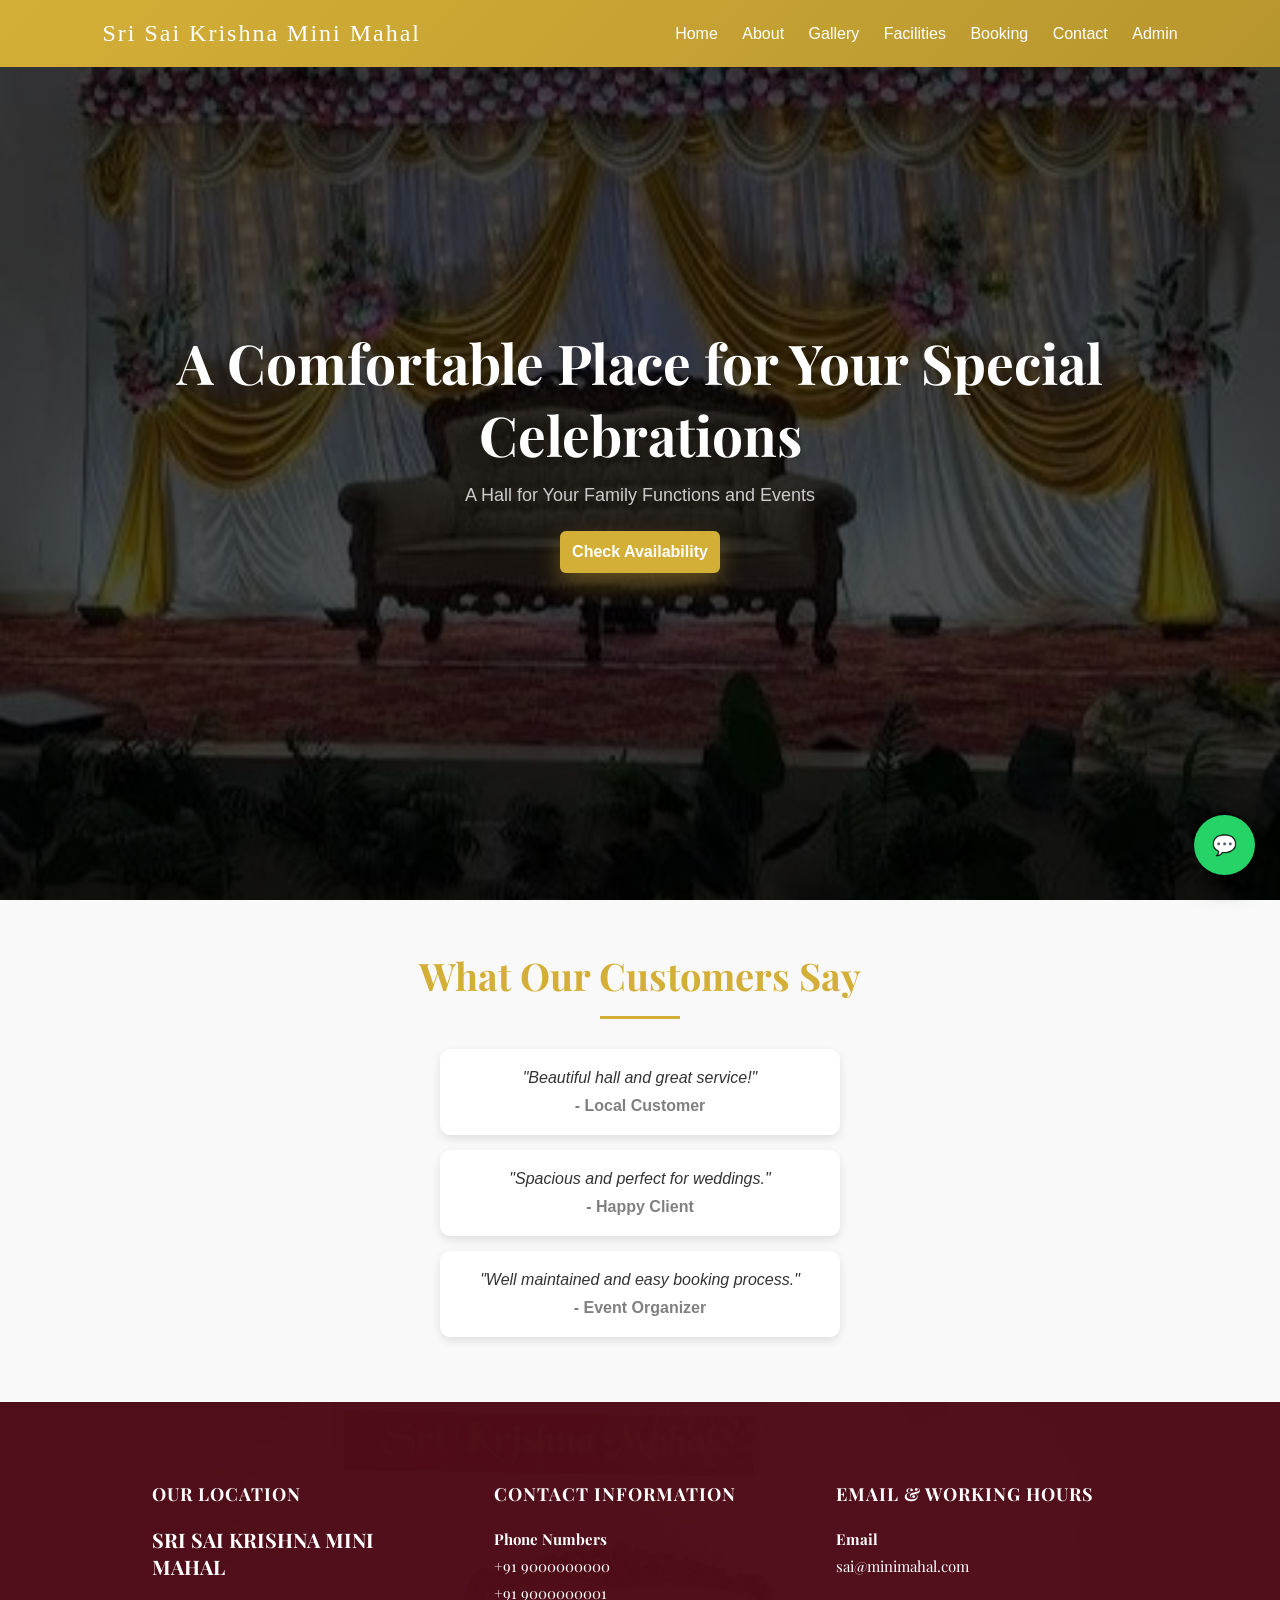
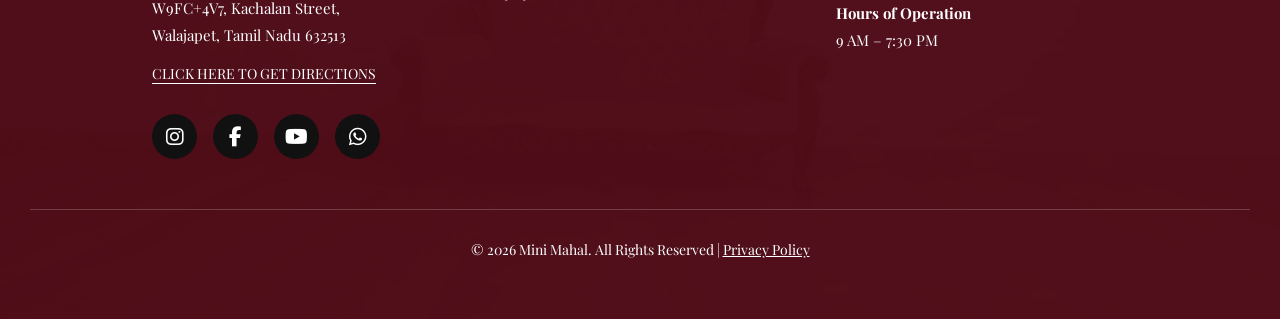
<file: index.html>
<!DOCTYPE html>
<html lang="en">
<head>
<meta charset="UTF-8">
<meta name="viewport" content="width=device-width, initial-scale=1.0">
<title>Mini Mahal | Mini Hall in Walajapet</title>

<link rel="stylesheet" href="style.css">
<link rel="stylesheet" href="https://cdnjs.cloudflare.com/ajax/libs/font-awesome/6.5.1/css/all.min.css">
<link href="https://fonts.googleapis.com/css2?family=Playfair+Display:wght@500;600;700&display=swap" rel="stylesheet">
<link href="https://unpkg.com/aos@2.3.1/dist/aos.css" rel="stylesheet">
</head>

<body>


<header>
  <div class="logo">Sri Sai Krishna Mini Mahal</div>
  <nav>
    <a href="#home">Home</a>
    <a href="about.html">About</a>
    <a href="gallery.html">Gallery</a>
    <a href="facilities.html">Facilities</a>
    <a href="booking.html">Booking</a>
    <a href="contact.html">Contact</a>
    <a href="Admin.html">Admin</a>
  </nav>
</header>

<div id="loader">
  <div class="spinner"></div>
</div>

<section class="hero" id="home">
  <div class="hero-content">
    <h1>A Comfortable Place for Your Special Celebrations</h1>
    <p>A Hall for Your Family Functions and Events </p>
    <a href="booking.html" class="btn">Check Availability</a>
  </div>
</section>


<section id="testimonials">
  <h2>What Our Customers Say</h2>

  <div class="testimonial-box">
    <p>"Beautiful hall and great service!"</p>
    <h4>- Local Customer</h4>
  </div>

  <div class="testimonial-box">
    <p>"Spacious and perfect for weddings."</p>
    <h4>- Happy Client</h4>
  </div>

  <div class="testimonial-box">
    <p>"Well maintained and easy booking process."</p>
    <h4>- Event Organizer</h4>
  </div>
</section>



<a href="https://wa.me/919000000000" class="whatsapp">💬</a>
<!-- FOOTER -->
<footer class="premium-footer">

  <div class="footer-overlay"></div>

  <div class="footer-container">

    <!-- Location -->
    <div class="footer-column">
      <h3>OUR LOCATION</h3>
      <h4>SRI SAI KRISHNA MINI MAHAL</h4>
      <p>
        W9FC+4V7, Kachalan Street,<br>
        Walajapet, Tamil Nadu 632513<br>
        
      </p>

      <a href="https://maps.google.com/?q=Sri Sai Krishna Mini Mahal Walajapet" 
target="_blank" 
class="directions">
CLICK HERE TO GET DIRECTIONS
</a>

      <div class="social-icons">
  <a href="#"><i class="fab fa-instagram"></i></a>
  <a href="#"><i class="fab fa-facebook-f"></i></a>
  <a href="#"><i class="fab fa-youtube"></i></a>
  <a href="https://wa.me/919000000000"><i class="fab fa-whatsapp"></i></a>
</div>
    </div>

    <!-- Contact -->
    <div class="footer-column">
      <h3>CONTACT INFORMATION</h3>
      <p><strong>Phone Numbers</strong></p>
      <p>+91 9000000000</p>
      <p>+91 9000000001</p>
    </div>

    <!-- Email & Hours -->
    <div class="footer-column">
      <h3>EMAIL & WORKING HOURS</h3>
      <p><strong>Email</strong></p>
      <p>sai@minimahal.com</p>

      <p class="hours-title"><strong>Hours of Operation</strong></p>
      <p>9 AM – 7:30 PM</p>
    </div>

  </div>

  <div class="footer-bottom">
    © 2026 Mini Mahal. All Rights Reserved | 
    <a href="#">Privacy Policy</a>
  </div>

</footer>

<script src="script.js"></script>
<script src="https://unpkg.com/aos@2.3.1/dist/aos.js"></script>
<script>
AOS.init({ duration: 1200 });
</script>

</body>
</html>
</file>
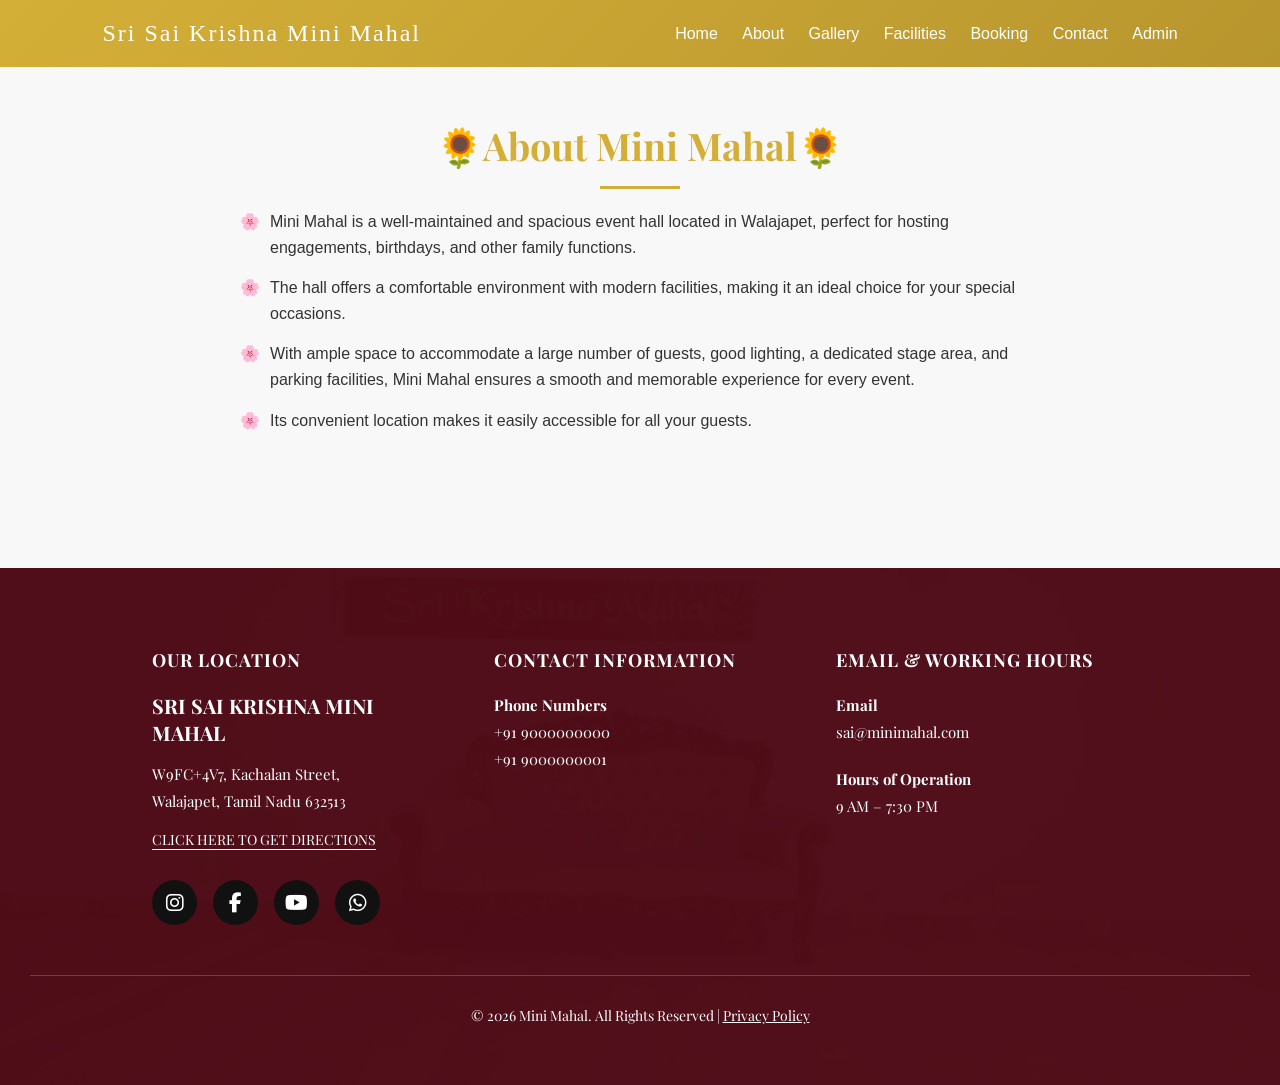
<file: about.html>
<!DOCTYPE html>
<html lang="en">

<head>
<meta charset="UTF-8">
<meta name="viewport" content="width=device-width, initial-scale=1.0">
<title>About | Mini Mahal</title>

<link rel="stylesheet" href="style.css">
<link rel="stylesheet" href="https://cdnjs.cloudflare.com/ajax/libs/font-awesome/6.5.1/css/all.min.css">
<link href="https://fonts.googleapis.com/css2?family=Playfair+Display:wght@500;600;700&display=swap" rel="stylesheet">
</head>

<body>

<!-- HEADER -->
<header>
  <div class="logo">Sri Sai Krishna Mini Mahal</div>
  <nav>
    <a href="index.html">Home</a>
    <a href="about.html">About</a>
    <a href="gallery.html">Gallery</a>
    <a href="facilities.html">Facilities</a>
    <a href="booking.html">Booking</a>
    <a href="contact.html">Contact</a>
    <a href="admin.html">Admin</a>
  </nav>
</header>

<!-- PAGE CONTENT HERE -->

<section class="about">
  <h2>🌻About Mini Mahal🌻</h2>

  <ul class="flower-list">
    <li>Mini Mahal is a well-maintained and spacious event hall located in Walajapet, 
    perfect for hosting engagements, birthdays, and other family functions.</li>
    <li>The hall offers a comfortable environment with modern facilities, making it an 
    ideal choice for your special occasions.</li>
    <li>With ample space to accommodate a large number of guests, good lighting, 
    a dedicated stage area, and parking facilities, Mini Mahal ensures a smooth 
    and memorable experience for every event.</li>
    <li>Its convenient location makes it easily accessible for all your guests.</li>
  </ul>
</section>

<!-- FOOTER -->
<footer class="premium-footer">

  <div class="footer-overlay"></div>

  <div class="footer-container">

    <!-- Location -->
    <div class="footer-column">
      <h3>OUR LOCATION</h3>
      <h4>SRI SAI KRISHNA MINI MAHAL</h4>

      <p>
        W9FC+4V7, Kachalan Street,<br>
        Walajapet, Tamil Nadu 632513
      </p>

      <a href="https://maps.google.com/?q=Sri Sai Krishna Mini Mahal Walajapet" 
target="_blank" 
class="directions">
CLICK HERE TO GET DIRECTIONS
</a>

      <div class="social-icons">
        <a href="#"><i class="fab fa-instagram"></i></a>
        <a href="#"><i class="fab fa-facebook-f"></i></a>
        <a href="#"><i class="fab fa-youtube"></i></a>
        <a href="https://wa.me/919000000000"><i class="fab fa-whatsapp"></i></a>
      </div>

    </div>

    <!-- Contact -->
    <div class="footer-column">
      <h3>CONTACT INFORMATION</h3>
      <p><strong>Phone Numbers</strong></p>
      <p>+91 9000000000</p>
      <p>+91 9000000001</p>
    </div>

    <!-- Email -->
    <div class="footer-column">
      <h3>EMAIL & WORKING HOURS</h3>
      <p><strong>Email</strong></p>
      <p>sai@minimahal.com</p>

      <p class="hours-title"><strong>Hours of Operation</strong></p>
      <p>9 AM – 7:30 PM</p>
    </div>

  </div>

  <div class="footer-bottom">
    © 2026 Mini Mahal. All Rights Reserved |
    <a href="#">Privacy Policy</a>
  </div>

</footer>

<script src="script.js"></script>

</body>
</html>
</file>
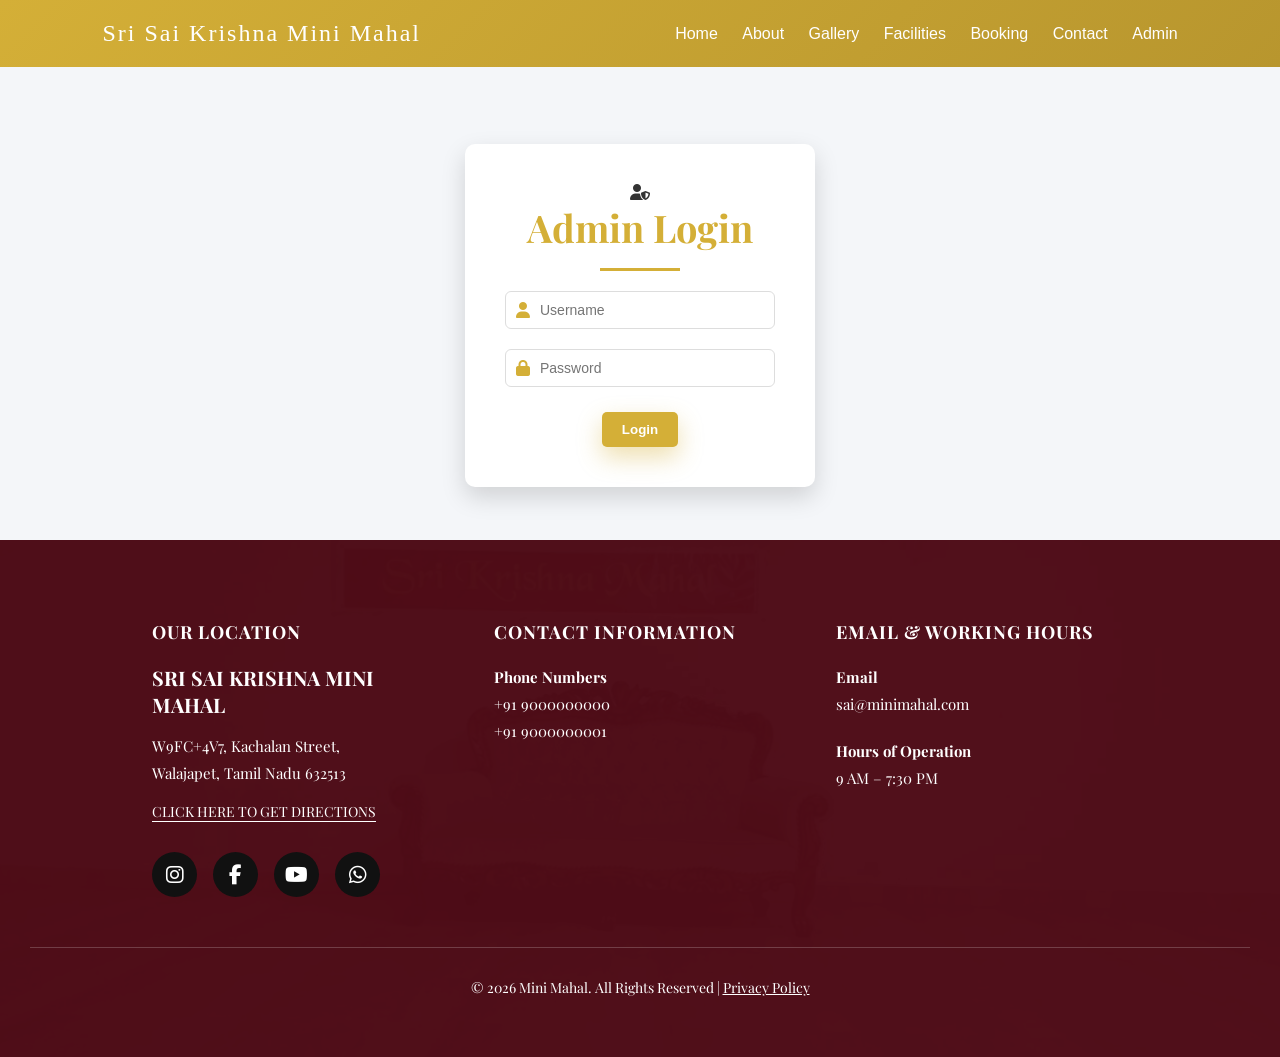
<file: admin.html>
<!DOCTYPE html>
<html lang="en">

<head>
<meta charset="UTF-8">
<meta name="viewport" content="width=device-width, initial-scale=1.0">
<title>Admin | Mini Mahal</title>

<link rel="stylesheet" href="style.css">
<link rel="stylesheet" href="https://cdnjs.cloudflare.com/ajax/libs/font-awesome/6.5.1/css/all.min.css">
<link href="https://fonts.googleapis.com/css2?family=Playfair+Display:wght@500;600;700&display=swap" rel="stylesheet">
</head>

<body>

<!-- HEADER -->
<header>
  <div class="logo">Sri Sai Krishna Mini Mahal</div>
  <nav>
    <a href="index.html">Home</a>
    <a href="about.html">About</a>
    <a href="gallery.html">Gallery</a>
    <a href="facilities.html">Facilities</a>
    <a href="booking.html">Booking</a>
    <a href="contact.html">Contact</a>
    <a href="admin.html">Admin</a>
  </nav>
</header>

<!-- PAGE CONTENT HERE -->

<!-- LOGIN PAGE -->
<section class="admin-section" id="loginPage">
  

<div class="admin-card">

<i class="fas fa-user-shield admin-icon"></i>
<h2>Admin Login</h2>

<div class="input-box">
<i class="fas fa-user"></i>
<input type="text" id="username" placeholder="Username">
</div>

<div class="input-box">
<i class="fas fa-lock"></i>
<input type="password" id="password" placeholder="Password">
</div>

<button class="btn" onclick="login()">Login</button>

</div>

</section>



<!-- DASHBOARD (HIDDEN BEFORE LOGIN) -->
<div class="admin-container" id="dashboard" style="display:none;">

<!-- SIDEBAR -->
<div class="sidebar">

<h2>Mini Mahal</h2>

<a href="#">Dashboard</a>
<a href="#">Bookings</a>
<a href="#">Enquiries</a>
<a href="#">Gallery</a>
<a href="#" onclick="logout()">Logout</a>

</div>


<!-- MAIN CONTENT -->
<div class="admin-content">

<h1>Admin Dashboard</h1>

<div class="cards">

<div class="card">
<h3>Total Bookings</h3>
<p id="totalBookings">0</p>
</div>

<div class="card">
<h3>Enquiries</h3>
<p id="totalEnquiries">0</p>
</div>

<div class="card">
<h3>Gallery Images</h3>
<p id="totalImages">0</p>
</div>

</div>


<h2>Booking List</h2>

<table id="bookingTable">

<thead>
<tr>
<th>Name</th>
<th>Phone</th>
<th>Date</th>
<th>Contact</th>
</tr>
</thead>

<tbody></tbody>

</table>

<button class="excel-btn" onclick="downloadExcel()">Download Excel</button>

</div>

</div>




<!-- FOOTER -->
<footer class="premium-footer">

  <div class="footer-overlay"></div>

  <div class="footer-container">

    <!-- Location -->
    <div class="footer-column">
      <h3>OUR LOCATION</h3>
      <h4>SRI SAI KRISHNA MINI MAHAL</h4>

      <p>
        W9FC+4V7, Kachalan Street,<br>
        Walajapet, Tamil Nadu 632513
      </p>

      <a href="https://maps.google.com/?q=Sri Sai Krishna Mini Mahal Walajapet" 
target="_blank" 
class="directions">
CLICK HERE TO GET DIRECTIONS
</a>

      <div class="social-icons">
        <a href="#"><i class="fab fa-instagram"></i></a>
        <a href="#"><i class="fab fa-facebook-f"></i></a>
        <a href="#"><i class="fab fa-youtube"></i></a>
        <a href="https://wa.me/919000000000"><i class="fab fa-whatsapp"></i></a>
      </div>

    </div>

    <!-- Contact -->
    <div class="footer-column">
      <h3>CONTACT INFORMATION</h3>
      <p><strong>Phone Numbers</strong></p>
      <p>+91 9000000000</p>
      <p>+91 9000000001</p>
    </div>

    <!-- Email -->
    <div class="footer-column">
      <h3>EMAIL & WORKING HOURS</h3>
      <p><strong>Email</strong></p>
      <p>sai@minimahal.com</p>

      <p class="hours-title"><strong>Hours of Operation</strong></p>
      <p>9 AM – 7:30 PM</p>
    </div>

  </div>

  <div class="footer-bottom">
    © 2026 Mini Mahal. All Rights Reserved |
    <a href="#">Privacy Policy</a>
  </div>

</footer>

<script src="script.js"></script>

</body>
</html>
</file>
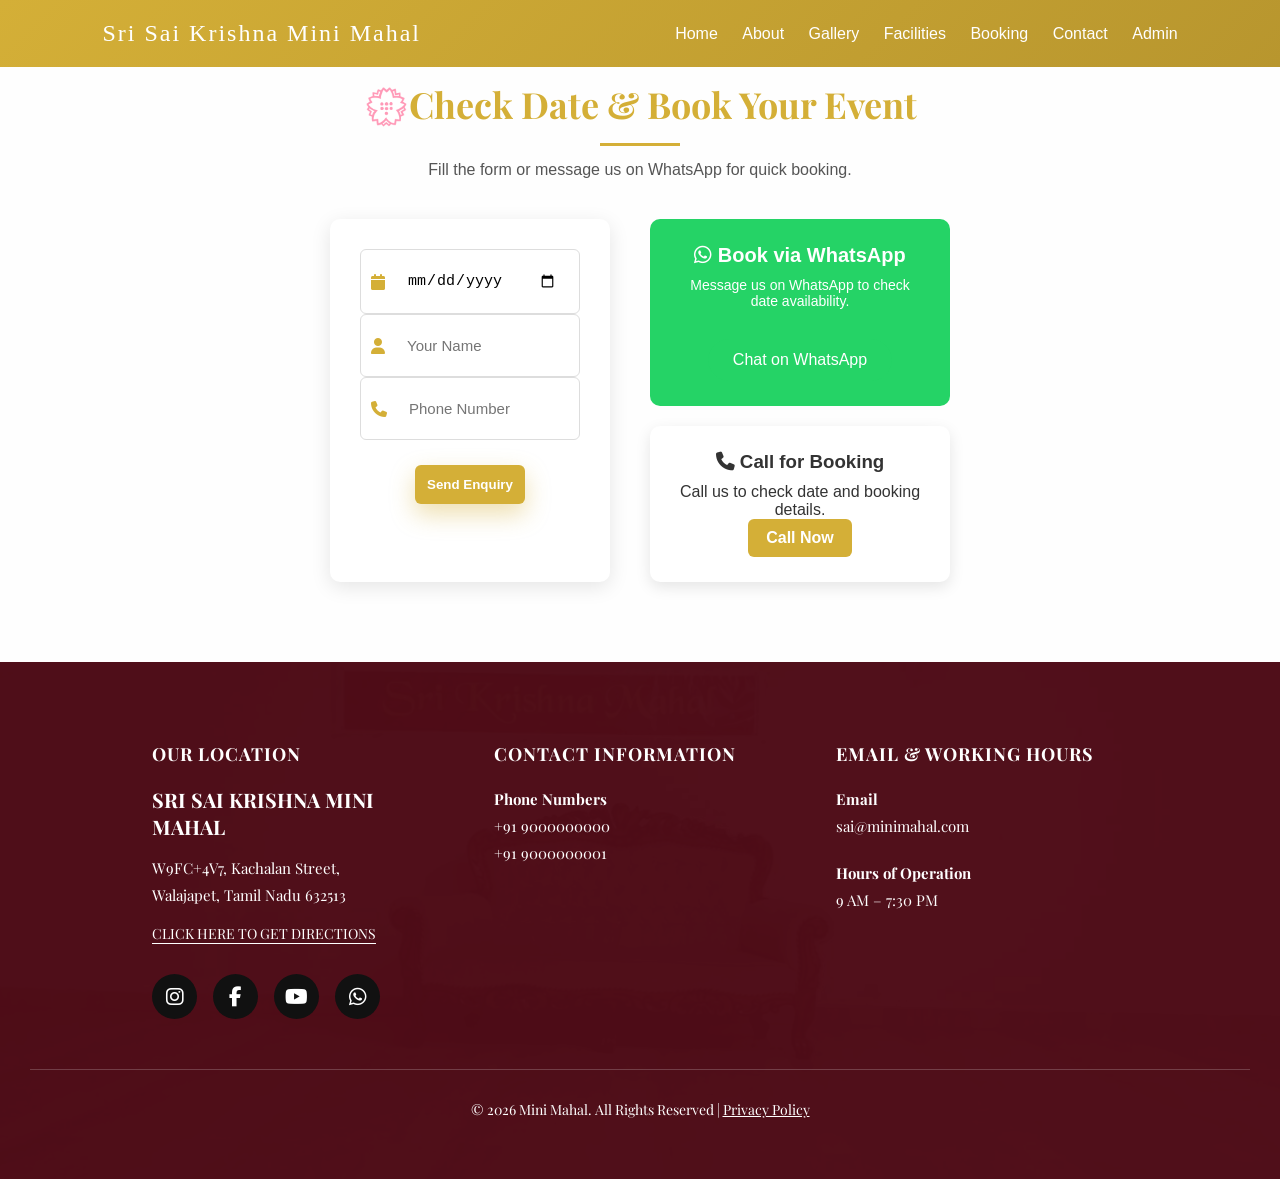
<file: booking.html>
<!DOCTYPE html>
<html lang="en">

<head>
<meta charset="UTF-8">
<meta name="viewport" content="width=device-width, initial-scale=1.0">
<title>Booking | Mini Mahal</title>

<link rel="stylesheet" href="style.css">
<link rel="stylesheet" href="https://cdnjs.cloudflare.com/ajax/libs/font-awesome/6.5.1/css/all.min.css">
<link href="https://fonts.googleapis.com/css2?family=Playfair+Display:wght@500;600;700&display=swap" rel="stylesheet">
</head>


<body>

<!-- HEADER -->
<header>
  <div class="logo">Sri Sai Krishna Mini Mahal</div>
  <nav>
    <a href="index.html">Home</a>
    <a href="about.html">About</a>
    <a href="gallery.html">Gallery</a>
    <a href="facilities.html">Facilities</a>
    <a href="booking.html">Booking</a>
    <a href="contact.html">Contact</a>
    <a href="admin.html">Admin</a>
  </nav>
</header>

<!-- PAGE CONTENT HERE -->

<section class="booking">

<h2>💮Check Date & Book Your Event</h2>
<p class="booking-sub">
Fill the form or message us on WhatsApp for quick booking.
</p>

<div class="booking-container">

<div class="booking-form">

<form id="bookingForm">

<div class="input-box">
<i class="fa fa-calendar"></i>
<input type="date" id="date" required>
</div>

<div class="input-box">
<i class="fa fa-user"></i>
<input type="text" id="name" placeholder="Your Name" required>
</div>

<div class="input-box">
<i class="fa fa-phone"></i>
<input type="tel" id="phone" placeholder="Phone Number" required>
</div>

<button class="btn" type="submit">Send Enquiry</button>

</form>

</div>




<div class="contact-options">

<!-- WhatsApp Card -->
<div class="whatsapp-box">

<h3><i class="fab fa-whatsapp"></i> Book via WhatsApp</h3>

<p>
Message us on WhatsApp to check date availability.
</p>

<a href="https://wa.me/919000000000?text=Hello%20I%20want%20to%20check%20Mini%20Mahal%20availability.%0AName:%0ADate:%0AEvent%20Type:%0APhone:" 
class="whatsapp-btn" target="_blank">

Chat on WhatsApp

</a>

</div>


<!-- Call Card -->
<div class="call-box">

<h3><i class="fa fa-phone"></i> Call for Booking</h3>

<p>
Call us to check date and booking details.
</p>

<a href="tel:+919000000000" class="call-btn">
Call Now
</a>

</div>

</div>

</div>

</section>

<!-- FOOTER -->
<footer class="premium-footer">

  <div class="footer-overlay"></div>

  <div class="footer-container">

    <!-- Location -->
    <div class="footer-column">
      <h3>OUR LOCATION</h3>
      <h4>SRI SAI KRISHNA MINI MAHAL</h4>

      <p>
        W9FC+4V7, Kachalan Street,<br>
        Walajapet, Tamil Nadu 632513
      </p>

      <a href="https://maps.google.com/?q=Sri Sai Krishna Mini Mahal Walajapet" 
target="_blank" 
class="directions">
CLICK HERE TO GET DIRECTIONS
</a>

      <div class="social-icons">
        <a href="#"><i class="fab fa-instagram"></i></a>
        <a href="#"><i class="fab fa-facebook-f"></i></a>
        <a href="#"><i class="fab fa-youtube"></i></a>
        <a href="https://wa.me/919000000000"><i class="fab fa-whatsapp"></i></a>
      </div>

    </div>

    <!-- Contact -->
    <div class="footer-column">
      <h3>CONTACT INFORMATION</h3>
      <p><strong>Phone Numbers</strong></p>
      <p>+91 9000000000</p>
      <p>+91 9000000001</p>
    </div>

    <!-- Email -->
    <div class="footer-column">
      <h3>EMAIL & WORKING HOURS</h3>
      <p><strong>Email</strong></p>
      <p>sai@minimahal.com</p>

      <p class="hours-title"><strong>Hours of Operation</strong></p>
      <p>9 AM – 7:30 PM</p>
    </div>

  </div>

  <div class="footer-bottom">
    © 2026 Mini Mahal. All Rights Reserved |
    <a href="#">Privacy Policy</a>
  </div>

</footer>

<script src="script.js"></script>

</body>
</html>
</file>
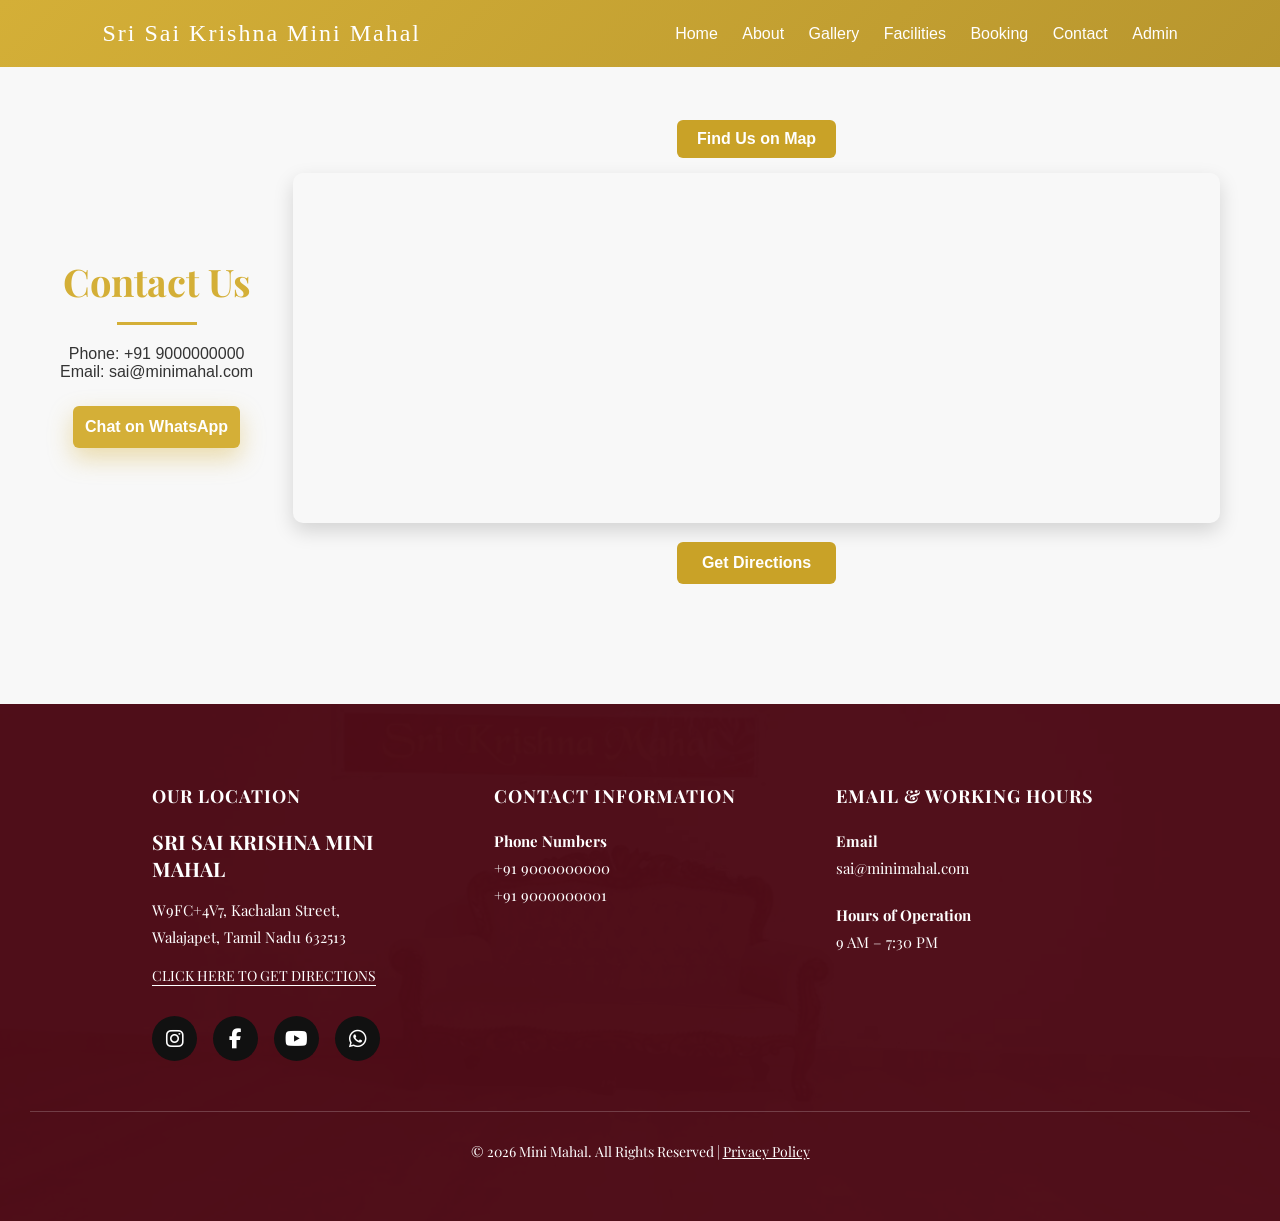
<file: contact.html>
<!DOCTYPE html>
<html lang="en">

<head>
<meta charset="UTF-8">
<meta name="viewport" content="width=device-width, initial-scale=1.0">
<title>Contact | Mini Mahal</title>

<link rel="stylesheet" href="style.css">
<link rel="stylesheet" href="https://cdnjs.cloudflare.com/ajax/libs/font-awesome/6.5.1/css/all.min.css">
<link href="https://fonts.googleapis.com/css2?family=Playfair+Display:wght@500;600;700&display=swap" rel="stylesheet">
</head>

<body>

<!-- HEADER -->
<header>
  <div class="logo">Sri Sai Krishna Mini Mahal</div>
  <nav>
    <a href="index.html">Home</a>
    <a href="about.html">About</a>
    <a href="gallery.html">Gallery</a>
    <a href="facilities.html">Facilities</a>
    <a href="booking.html">Booking</a>
    <a href="contact.html">Contact</a>
    <a href="admin.html">Admin</a>
  </nav>
</header>

<!-- PAGE CONTENT HERE -->

<section class="contact">

<!-- CONTACT SECTION -->

<div class="contact-container">
<div class="contact-info">

<h2>Contact Us</h2>
<p>Phone: +91 9000000000</p>
<p>Email: sai@minimahal.com</p>
<a href="https://wa.me/919000000000" class="btn">
Chat on WhatsApp
</a>

</div>
<div class="map-box">
<div class="map-title">Find Us on Map</div>
<iframe 
src="https://www.google.com/maps?q=Sri%20Sai%20Krishna%20Mini%20Mahal%20Walajapet&output=embed"
class="map-frame">
</iframe>
<a href="https://maps.google.com/?q=Sri Sai Krishna Mini Mahal Walajapet"
target="_blank"
class="direction-btn">
Get Directions
</a>
</div>
</div>
</section>

<!-- FOOTER -->
<footer class="premium-footer">

  <div class="footer-overlay"></div>

  <div class="footer-container">

    <!-- Location -->
    <div class="footer-column">
      <h3>OUR LOCATION</h3>
      <h4>SRI SAI KRISHNA MINI MAHAL</h4>

      <p>
        W9FC+4V7, Kachalan Street,<br>
        Walajapet, Tamil Nadu 632513
      </p>

      <a href="https://maps.google.com/?q=Sri Sai Krishna Mini Mahal Walajapet" 
target="_blank" 
class="directions">
CLICK HERE TO GET DIRECTIONS
</a>
      

      <div class="social-icons">
        <a href="#"><i class="fab fa-instagram"></i></a>
        <a href="#"><i class="fab fa-facebook-f"></i></a>
        <a href="#"><i class="fab fa-youtube"></i></a>
        <a href="https://wa.me/919000000000"><i class="fab fa-whatsapp"></i></a>
      </div>

    </div>

    <!-- Contact -->
    <div class="footer-column">
      <h3>CONTACT INFORMATION</h3>
      <p><strong>Phone Numbers</strong></p>
      <p>+91 9000000000</p>
      <p>+91 9000000001</p>
    </div>

    <!-- Email -->
    <div class="footer-column">
      <h3>EMAIL & WORKING HOURS</h3>
      <p><strong>Email</strong></p>
      <p>sai@minimahal.com</p>

      <p class="hours-title"><strong>Hours of Operation</strong></p>
      <p>9 AM – 7:30 PM</p>
    </div>

  </div>

  <div class="footer-bottom">
    © 2026 Mini Mahal. All Rights Reserved |
    <a href="#">Privacy Policy</a>
  </div>

</footer>

<script src="script.js"></script>

</body>
</html>
</file>
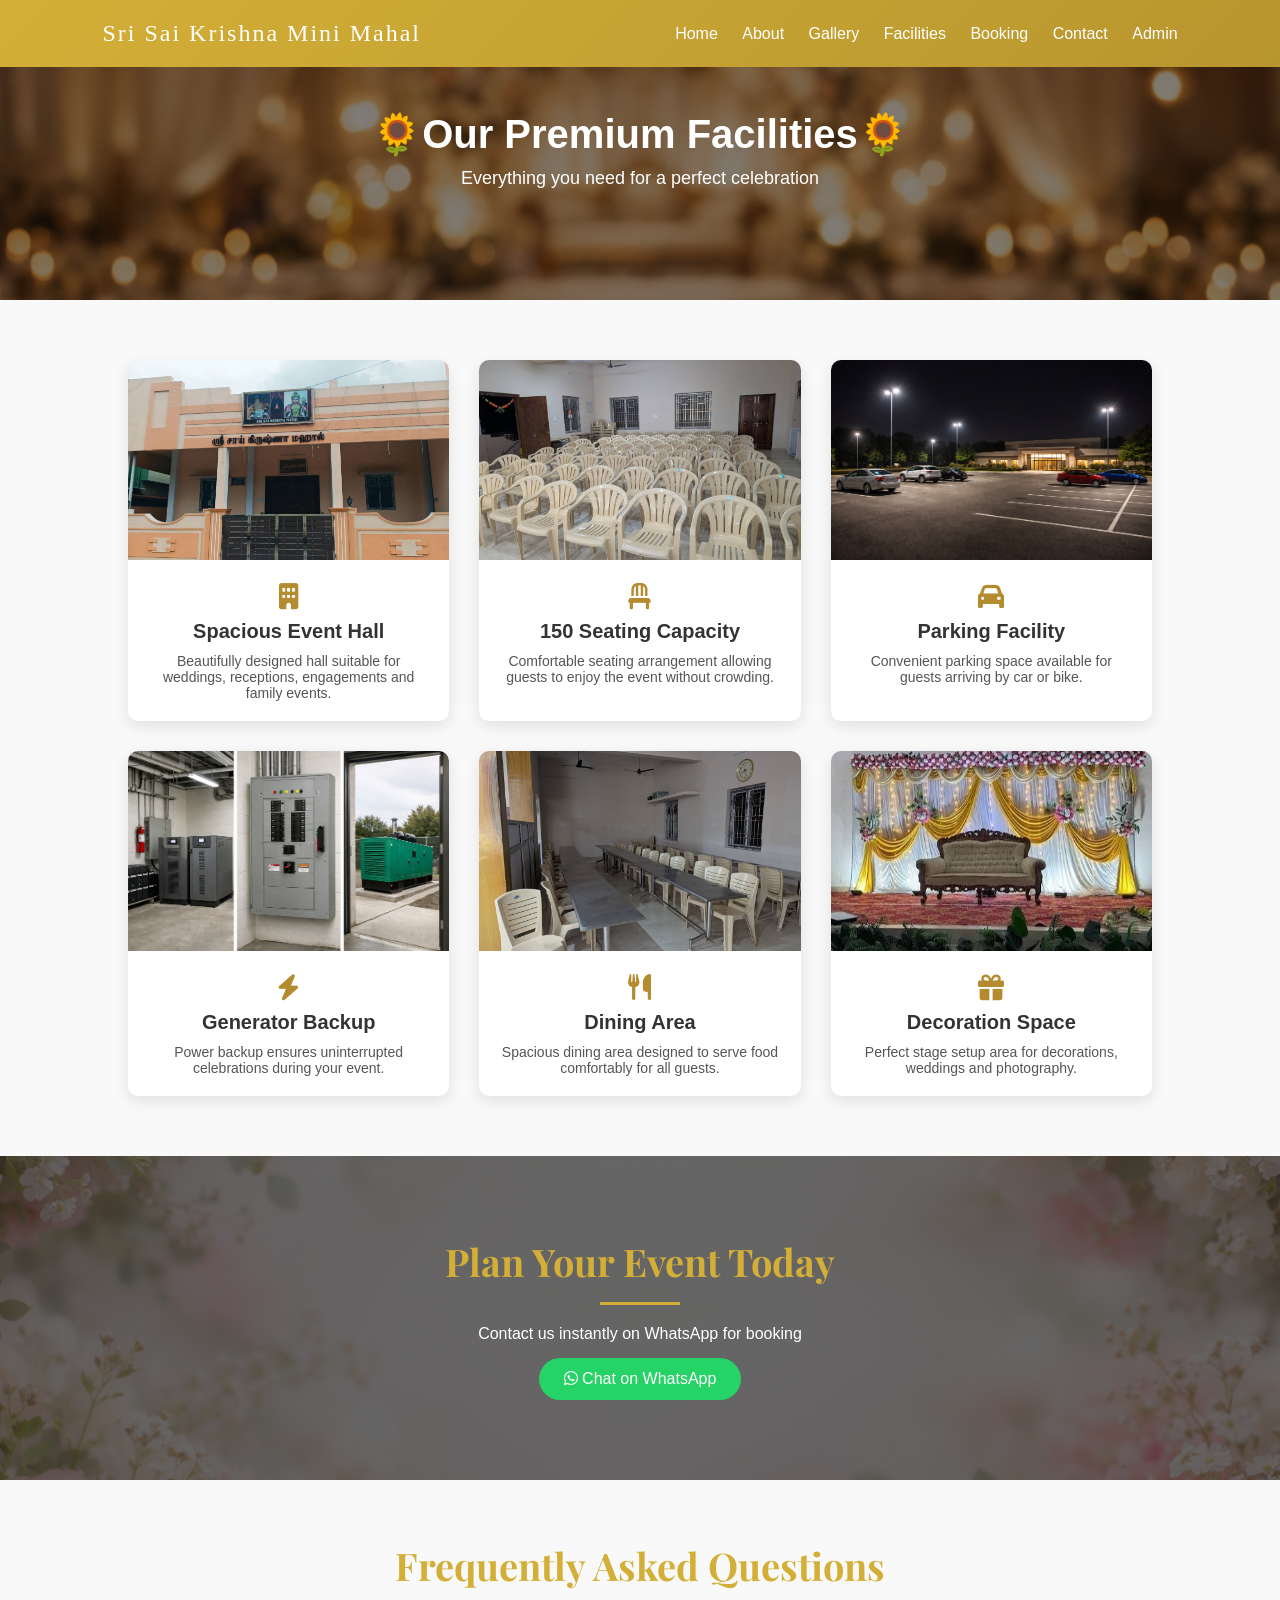
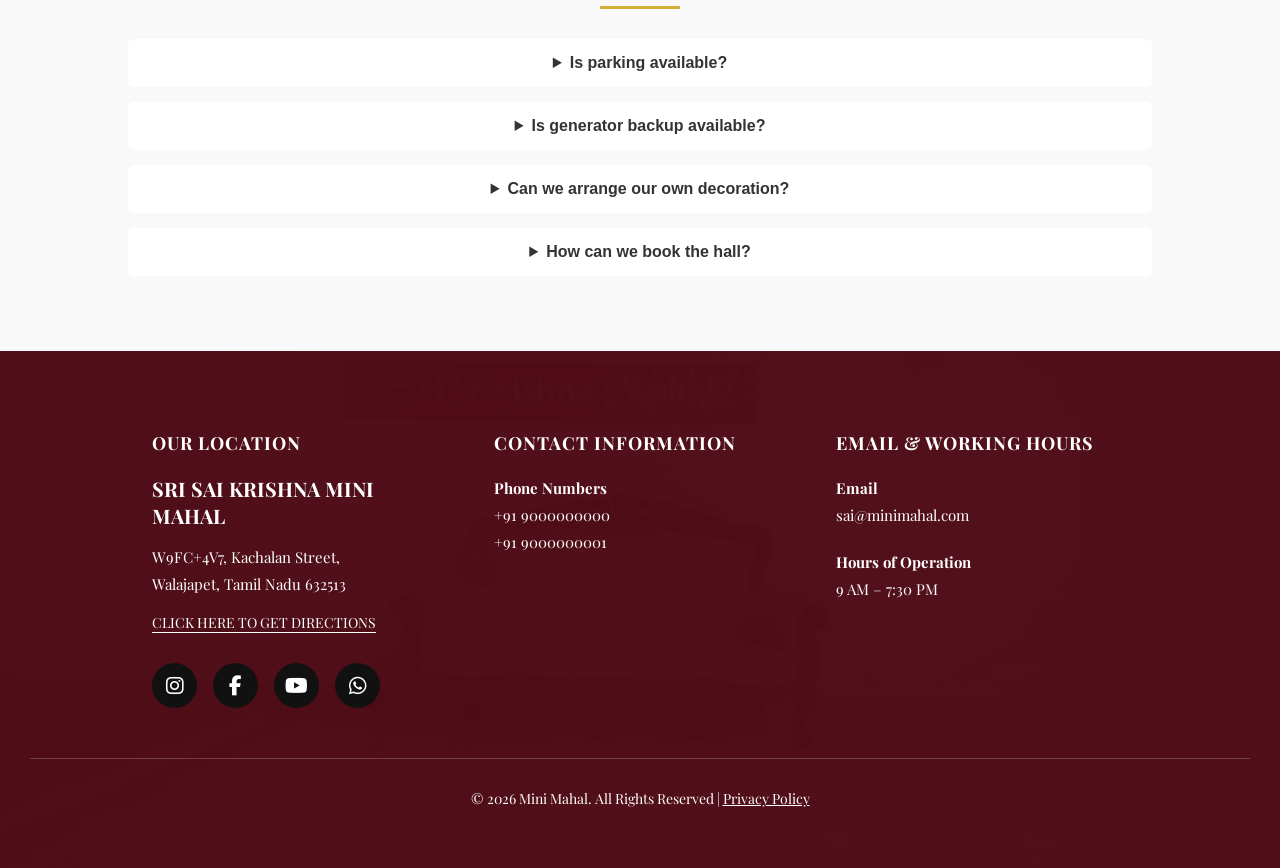
<file: facilities.html>
<!DOCTYPE html>
<html lang="en">

<head>
<meta charset="UTF-8">
<meta name="viewport" content="width=device-width, initial-scale=1.0">
<title>Facilities | Mini Mahal</title>

<link rel="stylesheet" href="style.css">
<link rel="stylesheet" href="https://cdnjs.cloudflare.com/ajax/libs/font-awesome/6.5.1/css/all.min.css">
<link href="https://fonts.googleapis.com/css2?family=Playfair+Display:wght@500;600;700&display=swap" rel="stylesheet">
</head>

<body>

<!-- HEADER -->
<header>
  <div class="logo">Sri Sai Krishna Mini Mahal</div>
  <nav>
    <a href="index.html">Home</a>
    <a href="about.html">About</a>
    <a href="gallery.html">Gallery</a>
    <a href="facilities.html">Facilities</a>
    <a href="booking.html">Booking</a>
    <a href="contact.html">Contact</a>
    <a href="admin.html">Admin</a>
  </nav>
</header>

<!-- PAGE CONTENT HERE -->

<!-- HERO -->
<section class="facility-hero">

<h1>🌻Our Premium Facilities🌻</h1>
<p>Everything you need for a perfect celebration</p>

</section>


<!-- FACILITY CARDS -->
<section class="facilities">

<div class="facility-container">

<!-- HALL -->
<div class="facility-card">

<img src="hall.jpg">

<div class="facility-info">

<i class="fa-solid fa-building"></i>

<h3>Spacious Event Hall</h3>

<p>
Beautifully designed hall suitable for weddings,
receptions, engagements and family events.
</p>

</div>

</div>


<!-- SEATING -->
<div class="facility-card">

<img src="hallview.jpg">

<div class="facility-info">

<i class="fa-solid fa-chair"></i>

<h3>150 Seating Capacity</h3>

<p>
Comfortable seating arrangement allowing
guests to enjoy the event without crowding.
</p>

</div>

</div>


<!-- PARKING -->
<div class="facility-card">

<img src="parking.jpg">

<div class="facility-info">

<i class="fa-solid fa-car"></i>

<h3>Parking Facility</h3>

<p>
Convenient parking space available for
guests arriving by car or bike.
</p>

</div>

</div>


<!-- GENERATOR -->
<div class="facility-card">

<img src="generator.jpg">

<div class="facility-info">

<i class="fa-solid fa-bolt"></i>

<h3>Generator Backup</h3>

<p>
Power backup ensures uninterrupted
celebrations during your event.
</p>

</div>

</div>


<!-- DINING -->
<div class="facility-card">

<img src="dining.jpg">

<div class="facility-info">

<i class="fa-solid fa-utensils"></i>

<h3>Dining Area</h3>

<p>
Spacious dining area designed to serve
food comfortably for all guests.
</p>

</div>

</div>


<!-- DECORATION -->
<div class="facility-card">

<img src="stage.jpg">

<div class="facility-info">

<i class="fa-solid fa-gift"></i>

<h3>Decoration Space</h3>

<p>
Perfect stage setup area for decorations,
weddings and photography.
</p>

</div>

</div>

</div>

</section>


<!-- WHATSAPP BOOK -->
<section class="whatsapp-booking">

<h2>Plan Your Event Today</h2>
<p>Contact us instantly on WhatsApp for booking</p>

<a href="https://wa.me/919000000000" class="whatsapp-btn">

<i class="fab fa-whatsapp"></i>
Chat on WhatsApp

</a>

</section>


<!-- FAQ -->
<section class="faq">

<h2>Frequently Asked Questions</h2>

<details>
<summary>Is parking available?</summary>
<p>Yes, parking space is available for guests.</p>
</details>

<details>
<summary>Is generator backup available?</summary>
<p>Yes, generator backup is available for uninterrupted events.</p>
</details>

<details>
<summary>Can we arrange our own decoration?</summary>
<p>Yes, you can bring your own decorators or use our recommended ones.</p>
</details>

<details>
<summary>How can we book the hall?</summary>
<p>You can book through our website, phone call, or WhatsApp.</p>
</details>

</section>

<!-- FOOTER -->
<footer class="premium-footer">

  <div class="footer-overlay"></div>

  <div class="footer-container">

    <!-- Location -->
    <div class="footer-column">
      <h3>OUR LOCATION</h3>
      <h4>SRI SAI KRISHNA MINI MAHAL</h4>

      <p>
        W9FC+4V7, Kachalan Street,<br>
        Walajapet, Tamil Nadu 632513
      </p>

      <a href="https://maps.google.com/?q=Sri Sai Krishna Mini Mahal Walajapet" 
target="_blank" 
class="directions">
CLICK HERE TO GET DIRECTIONS
</a>

      <div class="social-icons">
        <a href="#"><i class="fab fa-instagram"></i></a>
        <a href="#"><i class="fab fa-facebook-f"></i></a>
        <a href="#"><i class="fab fa-youtube"></i></a>
        <a href="https://wa.me/919000000000"><i class="fab fa-whatsapp"></i></a>
      </div>

    </div>

    <!-- Contact -->
    <div class="footer-column">
      <h3>CONTACT INFORMATION</h3>
      <p><strong>Phone Numbers</strong></p>
      <p>+91 9000000000</p>
      <p>+91 9000000001</p>
    </div>

    <!-- Email -->
    <div class="footer-column">
      <h3>EMAIL & WORKING HOURS</h3>
      <p><strong>Email</strong></p>
      <p>sai@minimahal.com</p>

      <p class="hours-title"><strong>Hours of Operation</strong></p>
      <p>9 AM – 7:30 PM</p>
    </div>

  </div>

  <div class="footer-bottom">
    © 2026 Mini Mahal. All Rights Reserved |
    <a href="#">Privacy Policy</a>
  </div>

</footer>

<script src="script.js"></script>

</body>
</html>
</file>
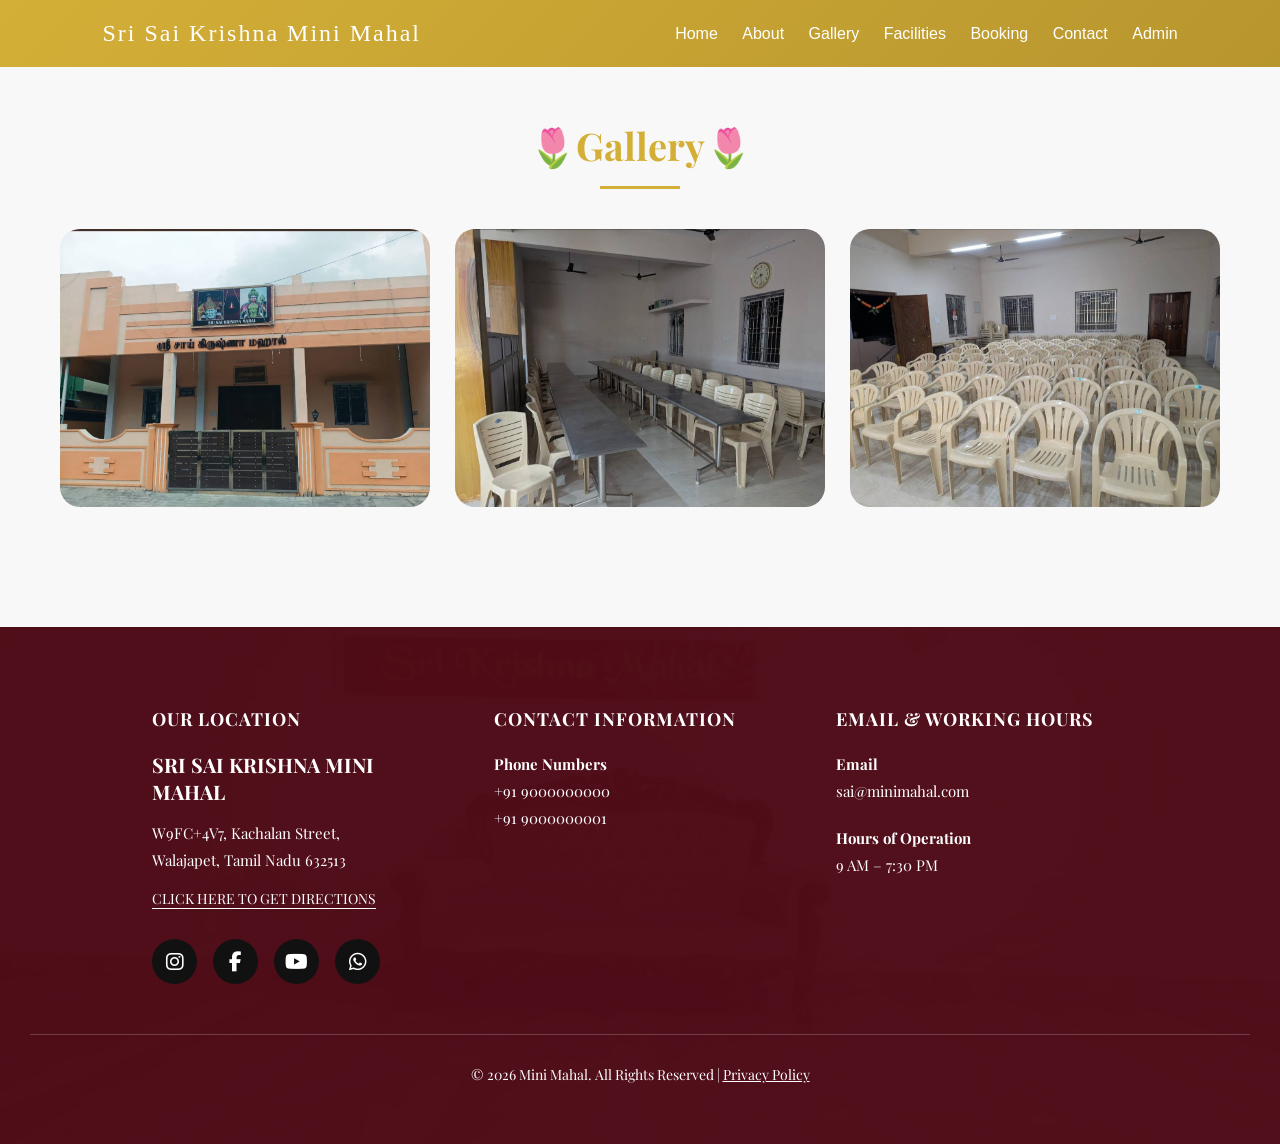
<file: gallery.html>
<!DOCTYPE html>
<html lang="en">

<head>
<meta charset="UTF-8">
<meta name="viewport" content="width=device-width, initial-scale=1.0">
<title>Gallery | Mini Mahal</title>

<link rel="stylesheet" href="style.css">
<link rel="stylesheet" href="https://cdnjs.cloudflare.com/ajax/libs/font-awesome/6.5.1/css/all.min.css">
<link href="https://fonts.googleapis.com/css2?family=Playfair+Display:wght@500;600;700&display=swap" rel="stylesheet">
</head>

<body>

<!-- HEADER -->
<header>
  <div class="logo">Sri Sai Krishna Mini Mahal</div>
  <nav>
    <a href="index.html">Home</a>
    <a href="about.html">About</a>
    <a href="gallery.html">Gallery</a>
    <a href="facilities.html">Facilities</a>
    <a href="booking.html">Booking</a>
    <a href="contact.html">Contact</a>
    <a href="admin.html">Admin</a>
  </nav>
</header>

<!-- PAGE CONTENT HERE -->

<section class="gallery">
<h2>🌷Gallery🌷</h2>

<div class="gallery-grid">
<img src="hall.jpg">
<img src="dining.jpg">
<img src="hallview.jpg">
</div>

</section>

<!-- FOOTER -->
<footer class="premium-footer">

  <div class="footer-overlay"></div>

  <div class="footer-container">

    <!-- Location -->
    <div class="footer-column">
      <h3>OUR LOCATION</h3>
      <h4>SRI SAI KRISHNA MINI MAHAL</h4>

      <p>
        W9FC+4V7, Kachalan Street,<br>
        Walajapet, Tamil Nadu 632513
      </p>

      <a href="https://maps.google.com/?q=Sri Sai Krishna Mini Mahal Walajapet" 
target="_blank" 
class="directions">
CLICK HERE TO GET DIRECTIONS
</a>

      <div class="social-icons">
        <a href="#"><i class="fab fa-instagram"></i></a>
        <a href="#"><i class="fab fa-facebook-f"></i></a>
        <a href="#"><i class="fab fa-youtube"></i></a>
        <a href="https://wa.me/919000000000"><i class="fab fa-whatsapp"></i></a>
      </div>

    </div>

    <!-- Contact -->
    <div class="footer-column">
      <h3>CONTACT INFORMATION</h3>
      <p><strong>Phone Numbers</strong></p>
      <p>+91 9000000000</p>
      <p>+91 9000000001</p>
    </div>

    <!-- Email -->
    <div class="footer-column">
      <h3>EMAIL & WORKING HOURS</h3>
      <p><strong>Email</strong></p>
      <p>sai@minimahal.com</p>

      <p class="hours-title"><strong>Hours of Operation</strong></p>
      <p>9 AM – 7:30 PM</p>
    </div>

  </div>

  <div class="footer-bottom">
    © 2026 Mini Mahal. All Rights Reserved |
    <a href="#">Privacy Policy</a>
  </div>

</footer>

<script src="script.js"></script>

</body>
</html>
</file>
<file: style.css>
/* GLOBAL RESET */
* {
  margin: 0;
  padding: 0;
  box-sizing: border-box;
}

html {
  scroll-behavior: smooth;
}

body {
  font-family: 'Poppins', sans-serif;
  background: #F8F8F8;
  color: #333;
  overflow-x: hidden;
  
}
header{
isolation:isolate;
}

/*Movments*/
#testimonials {
  text-align: center;
  padding: 50px 20px;
  background-color: #f9f9f9;
}

#testimonials h2 {
  margin-bottom: 30px;
}

.testimonial-box {
  background: white;
  padding: 20px;
  margin: 15px auto;
  max-width: 400px;
  border-radius: 10px;
  box-shadow: 0 4px 10px rgba(0,0,0,0.1);
}

.testimonial-box p {
  font-style: italic;
}

.testimonial-box h4 {
  margin-top: 10px;
  color: gray;
}



/* Aout list*/
#about {
  text-align: center;
  padding: 60px 20px;
  background-color: #f9f9f9;
}

#about h2 {
  font-size: 36px;
  color: #c9a227;
  margin-bottom: 30px;
}

/* Center the list but keep text left-aligned */
.flower-list {
  list-style: none;
  max-width: 800px;
  margin: 0 auto;   /* centers the block */
  padding: 0;
  text-align: left; /* keeps text readable */
}

/* Each point */
.flower-list li {
  position: relative;
  padding-left: 30px;
  margin-bottom: 15px;
  line-height: 1.6;
}

/* Flower bullet */
.flower-list li::before {
  content: "🌸";
  position: absolute;
  left: 0;
  top: 0;
}


/* HEADER */
header {
  background: linear-gradient(135deg, #D4AF37, #b8962e);
  color: white;
  padding: 20px 8%;
  display: flex;
  justify-content: space-between;
  align-items: center;
  position:fixed;
  top:0;
  width:100%;
  z-index: 9999;

}

header.scrolled {
  padding: 12px 60px;
  background:  #D4AF37;
}

.logo {
  font-family: 'Cinzel', serif;
  font-size: 24px;
  color:#ffffff;
  letter-spacing: 2px;
}

header nav a {
  color: white;
  text-decoration: none;
  margin-left: 20px;
  font-weight: 500;
  transition: 0.3s;
}

header nav a:hover {
  color: #3E0812; /* Maroon hover */
}


nav a::after {
  content: "";
  position: absolute;
  width: 0%;
  height: 2px;
  bottom: -5px;
  left: 0;
  background: #D4AF37;
  transition: 0.3s;
}

nav a:hover::after {
  width: 100%;
}

/* HERO SECTION */
.hero {
  height: 100vh;
  background: linear-gradient(rgba(0,0,0,0.7),rgba(0,0,0,0.7)),
  url('stage.jpg');
  background-size: cover;
  background-position: center;
  background-attachment: fixed;
  display: flex;
  align-items: center;
  justify-content: center;
  text-align: center;
  padding: 0 20px;
}

.hero h1 {
  font-family: 'Playfair Display', serif;
  font-size: 55px;
  color: #fff;
  line-height: 1.3;
  animation: fadeUp 1.5s ease forwards;
}

.hero p {
  margin-top: 15px;
  font-size: 18px;
  color: #ccc;
}

.btn {
  display: inline-block;
  margin-top: 25px;
  padding: 14px 35px;
  background: #D4AF37;
  color: #000;
  border-radius: 50px;
  text-decoration: none;
  font-weight: 500;
  transition: all 0.4s ease;
  box-shadow: 0 10px 25px rgba(212,175,55,0.4);
}

.btn:hover {
  transform: translateY(-5px);
  box-shadow: 0 15px 40px rgba(212,175,55,0.7);
}



/* SECTIONS */
section {
  padding: 120px 60px;
  text-align: center;
}

h2 {
  font-family: 'Playfair Display', serif;
  font-size: 38px;
  margin-bottom: 20px;
  color: #D4AF37;
  position: relative;
}

h2::after {
  content: "";
  width: 80px;
  height: 3px;
  background: #D4AF37;
  display: block;
  margin: 15px auto;
}

/* GALLERY */
.gallery-grid {
  display: grid;
  grid-template-columns: repeat(auto-fit, minmax(250px, 1fr));
  gap: 25px;
  margin-top: 40px;
}



.gallery-grid img {
  width: 100%;
  border-radius: 20px;
  transition: 0.5s;
  cursor: pointer;
  transition: transform 0.3s ease, box-shadow 0.3s ease;
}

.gallery-grid img:hover {
  transform: scale(1.08);
  box-shadow: 0 8px 20px rgba(0,0,0,0.2);
}


/* PRICING */
.pricing-cards {
  display: flex;
  justify-content: center;
  gap: 40px;
  margin-top: 40px;
}

.card {
  background: rgba(255,255,255,0.05);
  padding: 40px;
  border-radius: 25px;
  backdrop-filter: blur(20px);
  transition: 0.4s;
  width: 280px;
}

.card:hover {
  transform: translateY(-10px);
  box-shadow: 0 20px 50px rgba(0,0,0,0.5);
}

.premium {
  border: 1px solid #D4AF37;
}

.price {
  font-size: 26px;
  color: #D4AF37;
  margin: 15px 0;
}
/* Booking */
.booking{
padding:80px 20px;
text-align:center;

background:
linear-gradient(rgba(255,255,255,0.9),rgba(255,255,255,0.9)),
url('https://images.unsplash.com/photo-1511795409834-ef04bbd61622');

background-size:cover;
background-position:center;
}

.booking h2{
font-size:36px;
margin-bottom:10px;
}

.booking-sub{
color:#555;
margin-bottom:40px;
}

.booking-container{
display:flex;
justify-content:center;
gap:40px;
flex-wrap:wrap;
}

.booking-form{
background:white;
padding:30px;
border-radius:10px;
box-shadow:0 5px 20px rgba(0,0,0,0.1);
display:flex;
flex-direction:column;
gap:15px;
width:280px;
}

.booking-form input{
padding:12px;
border:1px solid #ddd;
border-radius:6px;
font-size:15px;
}

.booking-form,
.whatsapp-box{
transition:0.3s;
}

.booking-form:hover,
.whatsapp-box:hover{
transform:translateY(-6px);
box-shadow:0 10px 25px rgba(0,0,0,0.15);
}



.input-box{
display:flex;
align-items:center;
border:1px solid #ddd;
border-radius:6px;
padding:10px;
background:white;
}

.input-box i{
margin-right:10px;
color:#d4af37;
}

.input-box input{
border:none;
outline:none;
width:100%;
font-size:15px;
}

.btn{
background:#d4af37;
border:none;
padding:12px;
color:white;
font-weight:600;
border-radius:6px;
cursor:pointer;
}

.btn:hover{
background:#b8962e;
}


.contact-options{
display:flex;
flex-direction:column;
gap:20px;
width:300px;
}

/* WhatsApp Card */

.whatsapp-box{
background:#25D366;
color:white;
padding:25px;
border-radius:10px;
text-align:center;
}

.whatsapp-box h3{
margin-bottom:10px;
font-size:20px;
}

.whatsapp-box p{
font-size:14px;
margin-bottom:15px;
}

.whatsapp-btn{
background:white;
color:#25D366;
padding:10px 18px;
border-radius:6px;
text-decoration:none;
font-weight:600;
display:inline-block;
}

/* Call Card */

.call-box{
background:white;
padding:25px;
border-radius:10px;
text-align:center;
box-shadow:0 5px 15px rgba(0,0,0,0.1);
}

.call-box h3{
margin-bottom:10px;
color:#333;
}

/* CALL BUTTON */

.call-btn{
background:#d4af37;
color:white;
padding:10px 18px;
border-radius:6px;
text-decoration:none;
font-weight:600;
display:inline-block;
}

/* WHATSAPP FLOAT */
.whatsapp {
  position: fixed;
  bottom: 25px;
  right: 25px;
  background: #25D366;
  padding: 18px;
  border-radius: 50%;
  font-size: 20px;
  color: #fff;
  text-decoration: none;
  box-shadow: 0 10px 25px rgba(0,0,0,0.5);
  transition: 0.3s;
}

.whatsapp:hover {
  transform: scale(1.1);
}
/* MAP STRUCTURE*/

.map-container{
margin-top:40px;
text-align:center;
}

.map-container h3{
font-size:24px;
margin-bottom:15px;
color:#c9a227;
font-family:'Playfair Display', serif;
}

.map-container iframe{
border-radius:10px;
box-shadow:0 8px 25px rgba(0,0,0,0.15);
}

.map-frame{
width:100%;
height:350px;
border:0;
border-radius:10px;
box-shadow:0 8px 20px rgba(0,0,0,0.15);
}

/* Mobile Fix */
@media(max-width:768px){

.map-frame{
height:220px;
}

}
.map-title{
display:inline-block;
background:#c9a227;
color:white;
padding:10px 20px;
border-radius:6px;
font-weight:600;
margin-bottom:15px;
}

/*--FIND DIRECTIONS-- */
.direction-btn{
display:inline-block;
margin-top:15px;
background:#c9a227;
color:white;
padding:12px 25px;
border-radius:6px;
text-decoration:none;
font-weight:600;
}

.direction-btn:hover{
background:#a8841f;
}

/* -- CONTACT CONTAINER--*/
.contact-container{
display:flex;
gap:40px;
align-items:center;
justify-content:center;
flex-wrap:wrap;
}

.contact-info{
max-width:400px;
text-align:center;
}

.map-box{
flex:1;
min-width:300px;
}

/* FOOTER */
footer {
  background: #000;
  padding: 30px;
  color: #aaa;
}

/* LOADER */
#loader {
  position: fixed;
  width: 100%;
  height: 100vh;
  background: #000;
  display: flex;
  justify-content: center;
  align-items: center;
  z-index: 9999;
  transition: opacity 0.6s ease;
}

.spinner {
  width: 70px;
  height: 70px;
  border: 6px solid #D4AF37;
  border-top: 6px solid transparent;
  border-radius: 50%;
  animation: spin 1s linear infinite;
}

@keyframes spin {
  100% { transform: rotate(360deg); }
}

@keyframes fadeUp {
  from { opacity: 0; transform: translateY(30px); }
  to { opacity: 1; transform: translateY(0); }
}

/* RESPONSIVE */
@media(max-width: 900px) {
  .gallery-grid {
    grid-template-columns: 1fr;
  }

  .pricing-cards {
    flex-direction: column;
    align-items: center;
  }

  header {
    padding: 15px 30px;
  }
}

/* ============================= */
/* ADMIN DASHBOARD LAYOUT */
/* ============================= */

.admin-container{
display:flex;
min-height:100vh;
background:#f4f6f9;
}


/* ============================= */
/* ADMIN LOGIN PAGE */
/* ============================= */

.admin-section{
min-height:60vh;
display:flex;
align-items:center;
justify-content:center;
padding:40px 20px;
background:#f4f6f9;
}
/* LOGIN CARD */

.admin-card{
background:white;
padding:40px;
border-radius:10px;
width:350px;
box-shadow:0 10px 25px rgba(0,0,0,0.15);
text-align:center;
margin-top:90px;
}


/* INPUT BOX */

.admin-card .input-box{
display:flex;
align-items:center;
border:1px solid #ddd;
padding:10px;
margin-bottom:15px;
margin-top:20px;

}

.admin-card .input-box i{
margin-right:10px;
color:#d4af37;
}

.admin-card .input-box input{
border:none;
outline:none;
width:100%;
font-size:14px;
}

/* LOGIN BUTTON */

.admin-card .btn{
margin-top:10px;
background:#d4af37;
color:white;
border:none;
padding:10px 20px;
border-radius:5px;
cursor:pointer;
}

.admin-card .btn:hover{
background:#b8962f;
}


/* ============================= */
/* SIDEBAR */
/* ============================= */

.sidebar{
width:220px;
background:#111;
color:white;
padding:30px 20px;
position:fixed;
top:70px;                        /* start below header */
left:0;
height:calc(100vh - 80px);       /* adjust height */
}
.sidebar h2{
margin-bottom:30px;
color:#d4af37;
}

.sidebar a{
display:block;
color:white;
text-decoration:none;
margin:10px 0;
font-size:15px;
padding:8px;
border-radius:5px;
}

.sidebar a:hover{
background:#d4af37;
color:#111;
}

@media(max-width:768px){

.cards{
flex-direction:column;
}

.sidebar{
width:160px;
}

}

/* ============================= */
/* MAIN CONTENT */
/* ============================= */

.admin-content{
margin-left:220px;   /* same as sidebar width */
padding:40px;
flex:1;
}

.admin-content h1{
margin-bottom:30px;
font-family:'Playfair Display',serif;
color:#333;
}


/* ============================= */
/* DASHBOARD CARDS */
/* ============================= */

.cards{
display:flex;
gap:20px;
margin-bottom:40px;
}

.card{
background:white;
padding:25px;
border-radius:10px;
box-shadow:0 5px 15px rgba(0,0,0,0.1);
width:200px;
text-align:center;
}

.card h3{
font-size:16px;
margin-bottom:10px;
}

.card p{
font-size:28px;
color:#d4af37;
}


/* ============================= */
/* TABLE */
/* ============================= */

table{
width:100%;
border-collapse:collapse;
background:white;
box-shadow:0 5px 15px rgba(0,0,0,0.1);
}

th{
background:#d4af37;
color:white;
padding:12px;
}

td{
padding:12px;
border-bottom:1px solid #eee;
text-align:center;
}

tr:hover{
background:#f9f9f9;
}


/* ============================= */
/* BUTTONS */
/* ============================= */

.excel-btn{
margin-top:20px;
background:#28a745;
color:white;
border:none;
padding:12px 20px;
border-radius:5px;
cursor:pointer;
}

.excel-btn:hover{
background:#218838;
}

/*-----PACKAGES-----*/
/* PACKAGES */

/* HERO */

.facility-hero{
height:300px;
background:linear-gradient(rgba(0,0,0,0.5),rgba(0,0,0,0.5)),
url("Facilities.jpg") center/cover;

display:flex;
flex-direction:column;
justify-content:center;
align-items:center;

color:white;
text-align:center;
}

.facility-hero h1{
font-size:40px;
margin-bottom:10px;
}

.facility-hero p{
font-size:18px;
}


/* FACILITIES */

.facilities{
padding:60px 10%;
background:#f9f9f9;
}

.facility-container{
display:grid;
grid-template-columns:repeat(auto-fit,minmax(280px,1fr));
gap:30px;
}


/* CARD */

.facility-card{
background:white;
border-radius:10px;
overflow:hidden;

box-shadow:0 5px 15px rgba(0,0,0,0.1);

transition:0.3s;
}

.facility-card:hover{
transform:translateY(-8px);
}


.facility-card img{
width:100%;
height:200px;
object-fit:cover;
}


.facility-info{
padding:20px;
text-align:center;
}


.facility-info i{
font-size:26px;
color:#b48b2e;
margin-bottom:10px;
}


.facility-info h3{
margin-bottom:10px;
font-size:20px;
}


.facility-info p{
font-size:14px;
color:#555;
}


/* WHATSAPP SECTION */

.whatsapp-booking{
text-align:center;
padding:60px 20px;
background:#fff;
}

.whatsapp-btn{
display:inline-block;
margin-top:15px;

background:#25D366;
color:white;

padding:12px 25px;
border-radius:30px;

text-decoration:none;
font-weight:500;
}

.whatsapp-btn:hover{
background:#1ebe5d;
}

.whatsapp-booking{

padding:80px 20px;
text-align:center;
color:white;

background:
linear-gradient(rgba(0,0,0,0.6), rgba(0,0,0,0.6)),
url("floral.jpg") center/cover no-repeat;

}


/* FAQ */

.faq{
padding:60px 10%;
background:#f9f9f9;
}

.faq h2{
text-align:center;
margin-bottom:30px;
}

details{
background:white;
margin-bottom:15px;
padding:15px;
border-radius:6px;
cursor:pointer;
}

summary{
font-weight:600;
}


/* ================= PREMIUM FOOTER ================= */

.premium-footer {
  position: relative;
  background: url('image.jpg') center/cover no-repeat;
  color: #ffffff;
  padding-top: 80px;
  font-family: 'Playfair Display', serif;
  overflow: hidden;
}
.premium-footer::before {
  content: "";
  position: absolute;
  inset: 0;
  background: rgba(90, 14, 26, 0.85); /* Maroon overlay */
  z-index: 1;
}

.footer-container,
.footer-bottom {
  position: relative;
  z-index: 2;
}



.footer-overlay {
  position: absolute;
  inset: 0;
  background: rgba(0,0,0,0.85);
}

.footer-container {
  position: relative;
  display: flex;
  justify-content: space-between;
  gap: 50px;
  padding: 0 10%;
  flex-wrap: wrap;
}

.footer-column {
  flex: 1;
  min-width: 250px;
}

.footer-column h3 {
  font-size: 18px;
  margin-bottom: 20px;
  letter-spacing: 1px;
}

.footer-column h4 {
  font-size: 20px;
  margin-bottom: 15px;
}

.footer-column p {
  line-height: 1.8;
  font-size: 15px;
}

.directions {
  display: inline-block;
  margin: 15px 0;
  color: #fff;
  font-size: 14px;
  text-decoration: none;
  border-bottom: 1px solid #fff;
}

.social-icons {
  margin-top: 15px;
}

.social-icons a {
  display: inline-flex;
  align-items: center;
  justify-content: center;
  width: 45px;
  height: 45px;
  margin-right: 12px;
  border-radius: 50%;
  background: #111;
  color: white;
  font-size: 20px;
  transition: 0.3s ease;
  text-decoration: none;
}

.social-icons a:hover {
  transform: scale(1.1);
}

/* Brand Colors */
.fa-instagram:hover {
  background: #E1306C;
}

.fa-facebook-f:hover {
  background: #1877F2;
}

.fa-youtube:hover {
  background: #FF0000;
}

.fa-whatsapp:hover {
  background: #25D366;
}
.hours-title {
  margin-top: 20px;
}

.footer-bottom {
  position: relative;
  text-align: center;
  padding: 30px 0;
  border-top: 1px solid rgba(255,255,255,0.2);
  margin-top: 50px;
  font-size: 14px;
}

.footer-bottom a {
  color: #fff;
  text-decoration: underline;
}

/* Responsive */
@media(max-width: 900px) {
  .footer-container {
    flex-direction: column;
    gap: 40px;
  }
}
</file>
